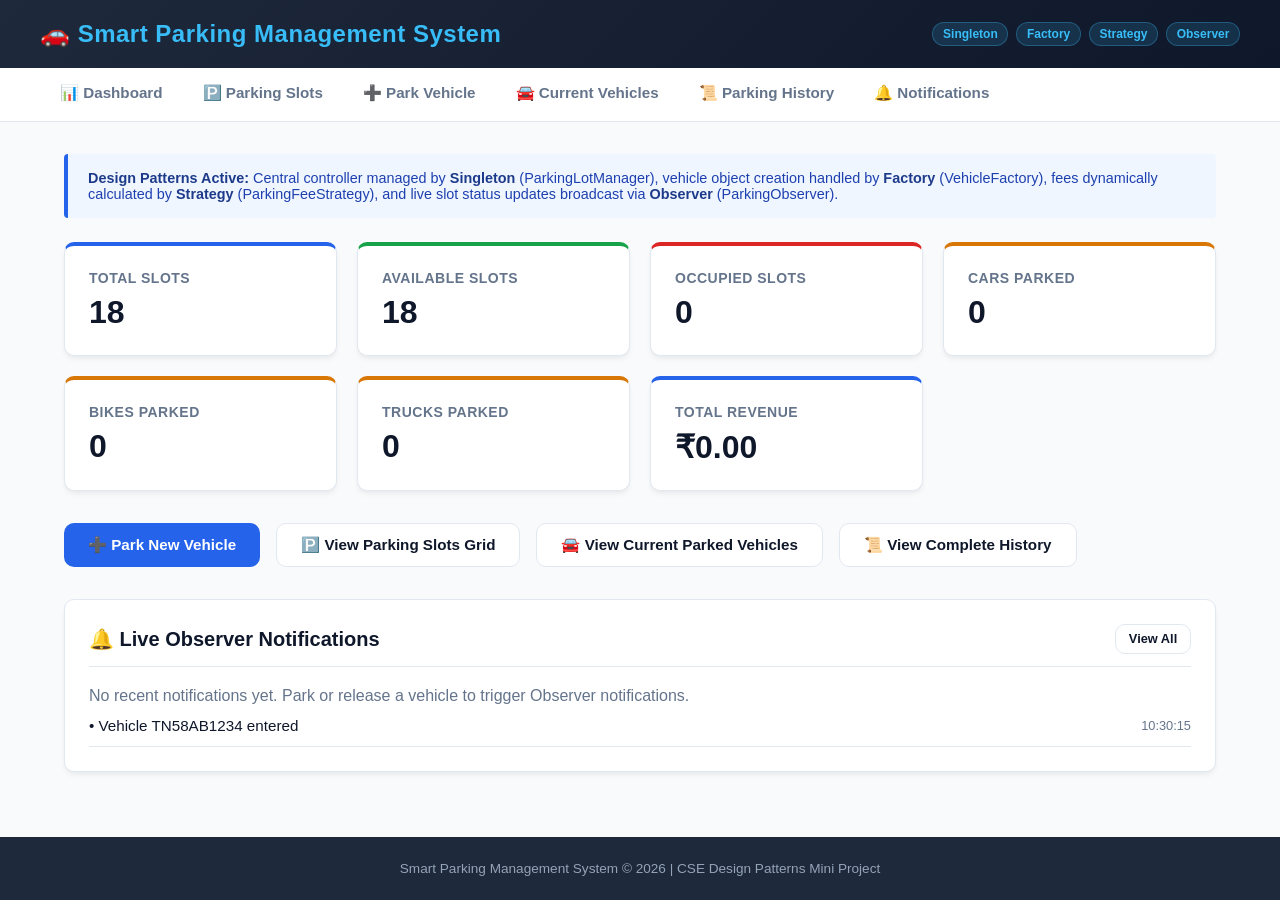
<file: index.html>
<!DOCTYPE html>
<html xmlns:th="http://www.thymeleaf.org">

<head>
    <meta charset="UTF-8">
    <meta name="viewport" content="width=device-width, initial-scale=1.0">
    <title>Dashboard - Smart Parking Management System</title>
    <link rel="stylesheet" href="css/style.css">
</head>

<body>
    <header>
        <div class="header-container">
            <div class="logo-area">
                <h1>🚗 Smart Parking Management System</h1>
          
            </div>
            <div class="pattern-badges">
                <span class="badge-pattern">Singleton</span>
                <span class="badge-pattern">Factory</span>
                <span class="badge-pattern">Strategy</span>
                <span class="badge-pattern">Observer</span>
            </div>
        </div>
    </header>

    <nav>
        <div class="nav-container">
            <a href="index.html" class="nav-link">📊
                Dashboard</a>
            <a href="slots.html" class="nav-link">🅿️
                Parking Slots</a>
            <a href="park.html" class="nav-link">➕ Park
                Vehicle</a>
            <a href="current-vehicles.html" class="nav-link"
>🚘 Current Vehicles</a>
            <a href="history.html" class="nav-link">📜
                Parking History</a>
            <a href="notifications.html" class="nav-link"
>🔔 Notifications</a>
        </div>
    </nav>

    <main>
        <div class="pattern-note">
            <strong>Design Patterns Active:</strong> Central controller managed by <strong>Singleton</strong>
            (<code>ParkingLotManager</code>), vehicle object creation handled by <strong>Factory</strong>
            (<code>VehicleFactory</code>), fees dynamically calculated by <strong>Strategy</strong>
            (<code>ParkingFeeStrategy</code>), and live slot status updates broadcast via <strong>Observer</strong>
            (<code>ParkingObserver</code>).
        </div>

        <div class="stats-grid">
            <div class="stat-card primary">
                <h3>Total Slots</h3>
                <div class="value">18</div>
            </div>
            <div class="stat-card success">
                <h3>Available Slots</h3>
                <div class="value">18</div>
            </div>
            <div class="stat-card danger">
                <h3>Occupied Slots</h3>
                <div class="value">0</div>
            </div>
            <div class="stat-card warning">
                <h3>Cars Parked</h3>
                <div class="value">0</div>
            </div>
            <div class="stat-card warning">
                <h3>Bikes Parked</h3>
                <div class="value">0</div>
            </div>
            <div class="stat-card warning">
                <h3>Trucks Parked</h3>
                <div class="value">0</div>
            </div>
            <div class="stat-card primary">
                <h3>Total Revenue</h3>
                <div class="value">₹<span>0.00</span></div>
            </div>
        </div>

        <div class="action-bar">
            <a href="park.html" class="btn btn-primary">➕ Park New Vehicle</a>
            <a href="slots.html" class="btn btn-secondary">🅿️ View Parking Slots Grid</a>
            <a href="current-vehicles.html" class="btn btn-secondary">🚘 View Current Parked Vehicles</a>
            <a href="history.html" class="btn btn-secondary">📜 View Complete History</a>
        </div>

        <div class="panel">
            <div class="panel-header">
                <h2>🔔 Live Observer Notifications</h2>
                <a href="notifications.html" class="btn btn-secondary"
                    style="font-size:0.8rem; padding: 0.4rem 0.8rem;">View All</a>
            </div>

            <div>
                <p style="color: var(--text-muted);">No recent notifications yet. Park or release a vehicle to trigger
                    Observer notifications.</p>
            </div>

            <ul style="list-style: none; padding: 0;">
                <li
                    style="padding: 0.75rem 0; border-bottom: 1px solid var(--border-color); display: flex; align-items: center; justify-content: space-between;">
                    <span style="font-weight: 500; font-size: 0.95rem;">• <span>Vehicle
                            TN58AB1234 entered</span></span>
                    <span style="font-size: 0.8rem; color: var(--text-muted);"
>10:30:15</span>
                </li>
            </ul>
        </div>
    </main>

    <footer>
        <p>Smart Parking Management System &copy; 2026 | CSE Design Patterns Mini Project</p>
    </footer>

    <script src="js/script.js"></script>
</body>

</html>
</file>
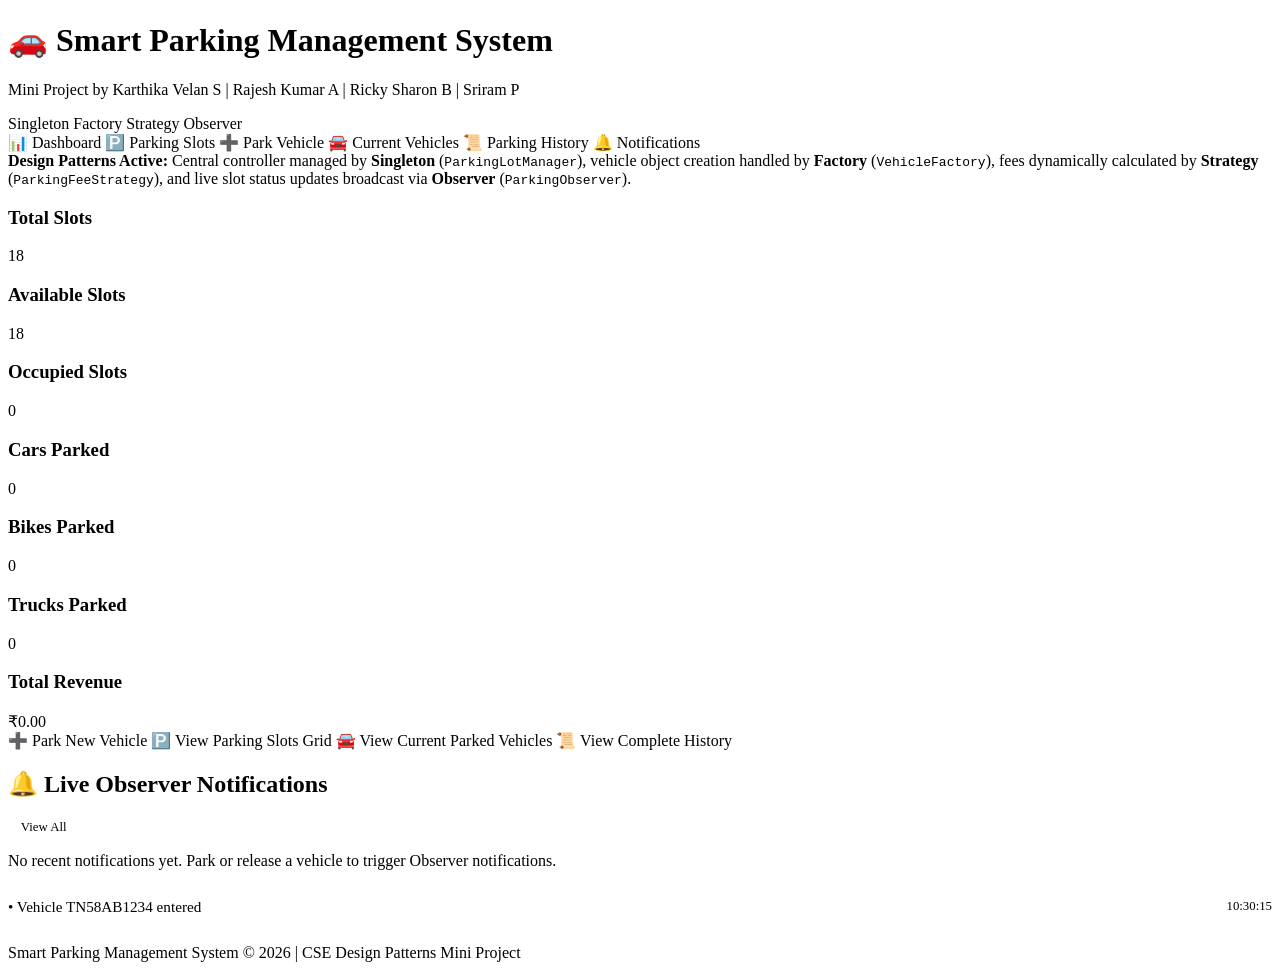
<file: netlify/index.html>
<!DOCTYPE html>
<html xmlns:th="http://www.thymeleaf.org">

<head>
    <meta charset="UTF-8">
    <meta name="viewport" content="width=device-width, initial-scale=1.0">
    <title>Dashboard - Smart Parking Management System</title>
    <link rel="stylesheet" th:href="@{/css/style.css}">
</head>

<body>
    <header>
        <div class="header-container">
            <div class="logo-area">
                <h1>🚗 Smart Parking Management System</h1>
                <p>Mini Project by Karthika Velan S | Rajesh Kumar A | Ricky Sharon B | Sriram P</p>
            </div>
            <div class="pattern-badges">
                <span class="badge-pattern">Singleton</span>
                <span class="badge-pattern">Factory</span>
                <span class="badge-pattern">Strategy</span>
                <span class="badge-pattern">Observer</span>
            </div>
        </div>
    </header>

    <nav>
        <div class="nav-container">
            <a th:href="@{/dashboard}" class="nav-link" th:classappend="${activePage == 'dashboard'} ? 'active' : ''">📊
                Dashboard</a>
            <a th:href="@{/slots}" class="nav-link" th:classappend="${activePage == 'slots'} ? 'active' : ''">🅿️
                Parking Slots</a>
            <a th:href="@{/park}" class="nav-link" th:classappend="${activePage == 'park'} ? 'active' : ''">➕ Park
                Vehicle</a>
            <a th:href="@{/current-vehicles}" class="nav-link"
                th:classappend="${activePage == 'current'} ? 'active' : ''">🚘 Current Vehicles</a>
            <a th:href="@{/history}" class="nav-link" th:classappend="${activePage == 'history'} ? 'active' : ''">📜
                Parking History</a>
            <a th:href="@{/notifications}" class="nav-link"
                th:classappend="${activePage == 'notifications'} ? 'active' : ''">🔔 Notifications</a>
        </div>
    </nav>

    <main>
        <div class="pattern-note">
            <strong>Design Patterns Active:</strong> Central controller managed by <strong>Singleton</strong>
            (<code>ParkingLotManager</code>), vehicle object creation handled by <strong>Factory</strong>
            (<code>VehicleFactory</code>), fees dynamically calculated by <strong>Strategy</strong>
            (<code>ParkingFeeStrategy</code>), and live slot status updates broadcast via <strong>Observer</strong>
            (<code>ParkingObserver</code>).
        </div>

        <div class="stats-grid">
            <div class="stat-card primary">
                <h3>Total Slots</h3>
                <div class="value" th:text="${totalSlots}">18</div>
            </div>
            <div class="stat-card success">
                <h3>Available Slots</h3>
                <div class="value" th:text="${availableSlots}">18</div>
            </div>
            <div class="stat-card danger">
                <h3>Occupied Slots</h3>
                <div class="value" th:text="${occupiedSlots}">0</div>
            </div>
            <div class="stat-card warning">
                <h3>Cars Parked</h3>
                <div class="value" th:text="${carsParked}">0</div>
            </div>
            <div class="stat-card warning">
                <h3>Bikes Parked</h3>
                <div class="value" th:text="${bikesParked}">0</div>
            </div>
            <div class="stat-card warning">
                <h3>Trucks Parked</h3>
                <div class="value" th:text="${trucksParked}">0</div>
            </div>
            <div class="stat-card primary">
                <h3>Total Revenue</h3>
                <div class="value">₹<span th:text="${totalRevenue}">0.00</span></div>
            </div>
        </div>

        <div class="action-bar">
            <a th:href="@{/park}" class="btn btn-primary">➕ Park New Vehicle</a>
            <a th:href="@{/slots}" class="btn btn-secondary">🅿️ View Parking Slots Grid</a>
            <a th:href="@{/current-vehicles}" class="btn btn-secondary">🚘 View Current Parked Vehicles</a>
            <a th:href="@{/history}" class="btn btn-secondary">📜 View Complete History</a>
        </div>

        <div class="panel">
            <div class="panel-header">
                <h2>🔔 Live Observer Notifications</h2>
                <a th:href="@{/notifications}" class="btn btn-secondary"
                    style="font-size:0.8rem; padding: 0.4rem 0.8rem;">View All</a>
            </div>

            <div th:if="${#lists.isEmpty(recentNotifications)}">
                <p style="color: var(--text-muted);">No recent notifications yet. Park or release a vehicle to trigger
                    Observer notifications.</p>
            </div>

            <ul style="list-style: none; padding: 0;" th:if="${!#lists.isEmpty(recentNotifications)}">
                <li th:each="notif : ${recentNotifications}"
                    style="padding: 0.75rem 0; border-bottom: 1px solid var(--border-color); display: flex; align-items: center; justify-content: space-between;">
                    <span style="font-weight: 500; font-size: 0.95rem;">• <span th:text="${notif.message}">Vehicle
                            TN58AB1234 entered</span></span>
                    <span style="font-size: 0.8rem; color: var(--text-muted);"
                        th:text="${#temporals.format(notif.timestamp, 'HH:mm:ss')}">10:30:15</span>
                </li>
            </ul>
        </div>
    </main>

    <footer>
        <p>Smart Parking Management System &copy; 2026 | CSE Design Patterns Mini Project</p>
    </footer>

    <script th:src="@{/js/script.js}"></script>
</body>

</html>
</file>
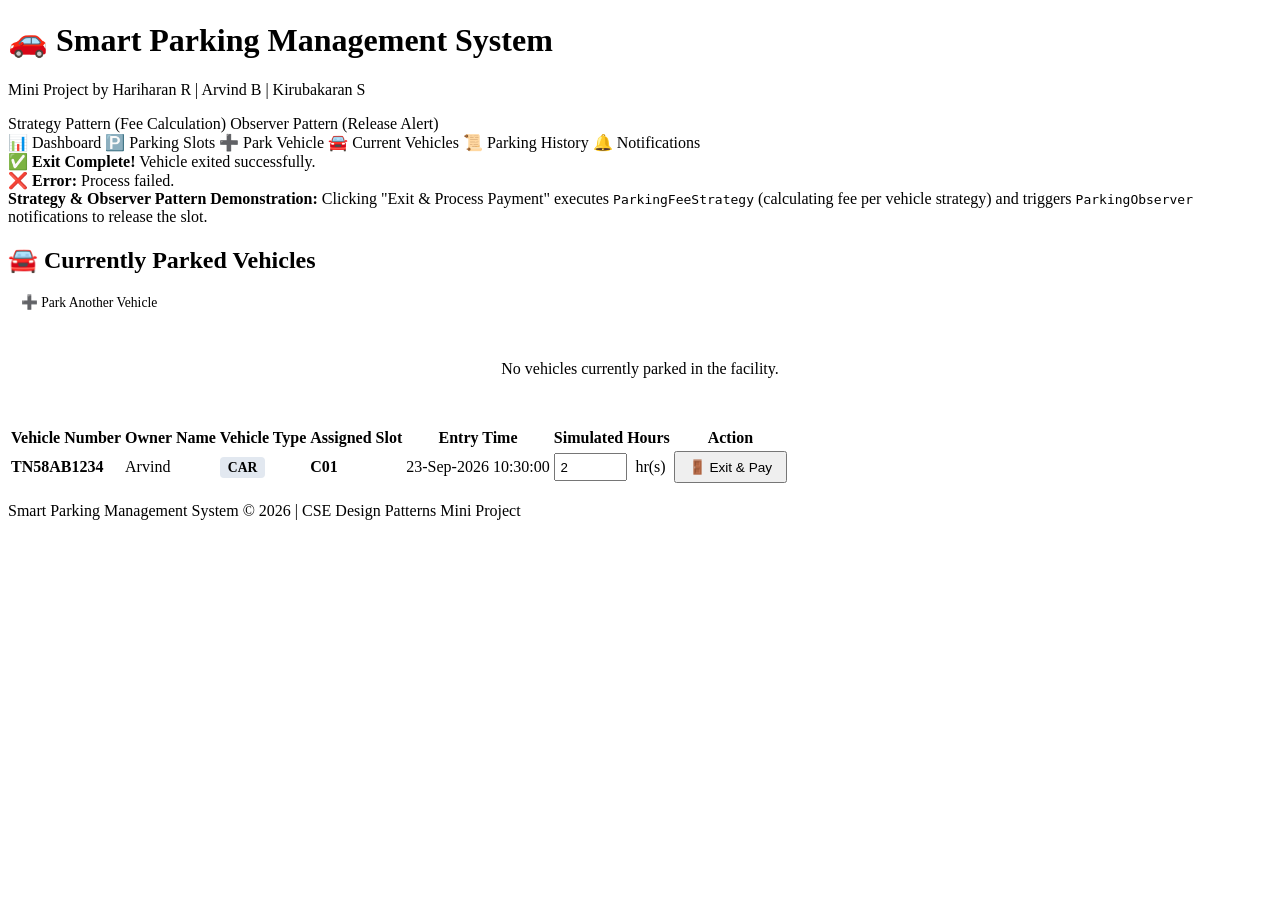
<file: src/main/resources/templates/current-vehicles.html>
<!DOCTYPE html>
<html xmlns:th="http://www.thymeleaf.org">
<head>
    <meta charset="UTF-8">
    <meta name="viewport" content="width=device-width, initial-scale=1.0">
    <title>Current Vehicles - Smart Parking System</title>
    <link rel="stylesheet" th:href="@{/css/style.css}">
</head>
<body>
    <header>
        <div class="header-container">
            <div class="logo-area">
                <h1>🚗 Smart Parking Management System</h1>
                <p>Mini Project by Hariharan R | Arvind B | Kirubakaran S</p>
            </div>
            <div class="pattern-badges">
                <span class="badge-pattern">Strategy Pattern (Fee Calculation)</span>
                <span class="badge-pattern">Observer Pattern (Release Alert)</span>
            </div>
        </div>
    </header>

    <nav>
        <div class="nav-container">
            <a th:href="@{/dashboard}" class="nav-link" th:classappend="${activePage == 'dashboard'} ? 'active' : ''">📊 Dashboard</a>
            <a th:href="@{/slots}" class="nav-link" th:classappend="${activePage == 'slots'} ? 'active' : ''">🅿️ Parking Slots</a>
            <a th:href="@{/park}" class="nav-link" th:classappend="${activePage == 'park'} ? 'active' : ''">➕ Park Vehicle</a>
            <a th:href="@{/current-vehicles}" class="nav-link" th:classappend="${activePage == 'current'} ? 'active' : ''">🚘 Current Vehicles</a>
            <a th:href="@{/history}" class="nav-link" th:classappend="${activePage == 'history'} ? 'active' : ''">📜 Parking History</a>
            <a th:href="@{/notifications}" class="nav-link" th:classappend="${activePage == 'notifications'} ? 'active' : ''">🔔 Notifications</a>
        </div>
    </nav>

    <main>
        <div th:if="${exitSuccessMessage}" class="alert alert-success">
            <div>
                <strong>✅ Exit Complete!</strong> <span th:text="${exitSuccessMessage}">Vehicle exited successfully.</span>
            </div>
        </div>

        <div th:if="${errorMessage}" class="alert alert-error">
            <div>
                <strong>❌ Error:</strong> <span th:text="${errorMessage}">Process failed.</span>
            </div>
        </div>

        <div class="pattern-note">
            <strong>Strategy & Observer Pattern Demonstration:</strong> Clicking "Exit & Process Payment" executes <code>ParkingFeeStrategy</code> (calculating fee per vehicle strategy) and triggers <code>ParkingObserver</code> notifications to release the slot.
        </div>

        <div class="panel">
            <div class="panel-header">
                <h2>🚘 Currently Parked Vehicles</h2>
                <a th:href="@{/park}" class="btn btn-primary" style="font-size: 0.85rem; padding: 0.4rem 0.8rem;">➕ Park Another Vehicle</a>
            </div>

            <div th:if="${#lists.isEmpty(currentVehicles)}">
                <p style="color: var(--text-muted); text-align: center; padding: 2rem;">No vehicles currently parked in the facility.</p>
            </div>

            <div class="table-responsive" th:if="${!#lists.isEmpty(currentVehicles)}">
                <table class="data-table">
                    <thead>
                        <tr>
                            <th>Vehicle Number</th>
                            <th>Owner Name</th>
                            <th>Vehicle Type</th>
                            <th>Assigned Slot</th>
                            <th>Entry Time</th>
                            <th>Simulated Hours</th>
                            <th>Action</th>
                        </tr>
                    </thead>
                    <tbody>
                        <tr th:each="vehicle : ${currentVehicles}">
                            <td><strong th:text="${vehicle.vehicleNumber}">TN58AB1234</strong></td>
                            <td th:text="${vehicle.ownerName}">Arvind</td>
                            <td>
                                <span th:text="${vehicle.vehicleType}" style="font-weight: 700; font-size: 0.85rem; padding: 0.2rem 0.5rem; border-radius: 4px; background: #e2e8f0;">CAR</span>
                            </td>
                            <td><strong style="color: var(--primary-color);" th:text="${vehicle.assignedSlot}">C01</strong></td>
                            <td th:text="${#temporals.format(vehicle.entryTime, 'dd-MMM-yyyy HH:mm:ss')}">23-Sep-2026 10:30:00</td>
                            <td>
                                <form th:action="@{/exit}" method="post" th:id="${'exitForm-' + vehicle.id}" style="display: flex; gap: 0.5rem; align-items: center;">
                                    <input type="hidden" name="vehicleNumber" th:value="${vehicle.vehicleNumber}">
                                    <input type="number" name="simulatedHours" value="2" min="1" max="24" style="width: 60px; padding: 0.3rem;" title="Simulated parking duration in hours for demo"> hr(s)
                                </form>
                            </td>
                            <td>
                                <button type="submit" th:form="${'exitForm-' + vehicle.id}" class="btn btn-danger" style="padding: 0.4rem 0.8rem; font-size: 0.85rem;">
                                    🚪 Exit & Pay
                                </button>
                            </td>
                        </tr>
                    </tbody>
                </table>
            </div>
        </div>
    </main>

    <footer>
        <p>Smart Parking Management System &copy; 2026 | CSE Design Patterns Mini Project</p>
    </footer>

    <script th:src="@{/js/script.js}"></script>
</body>
</html>
</file>
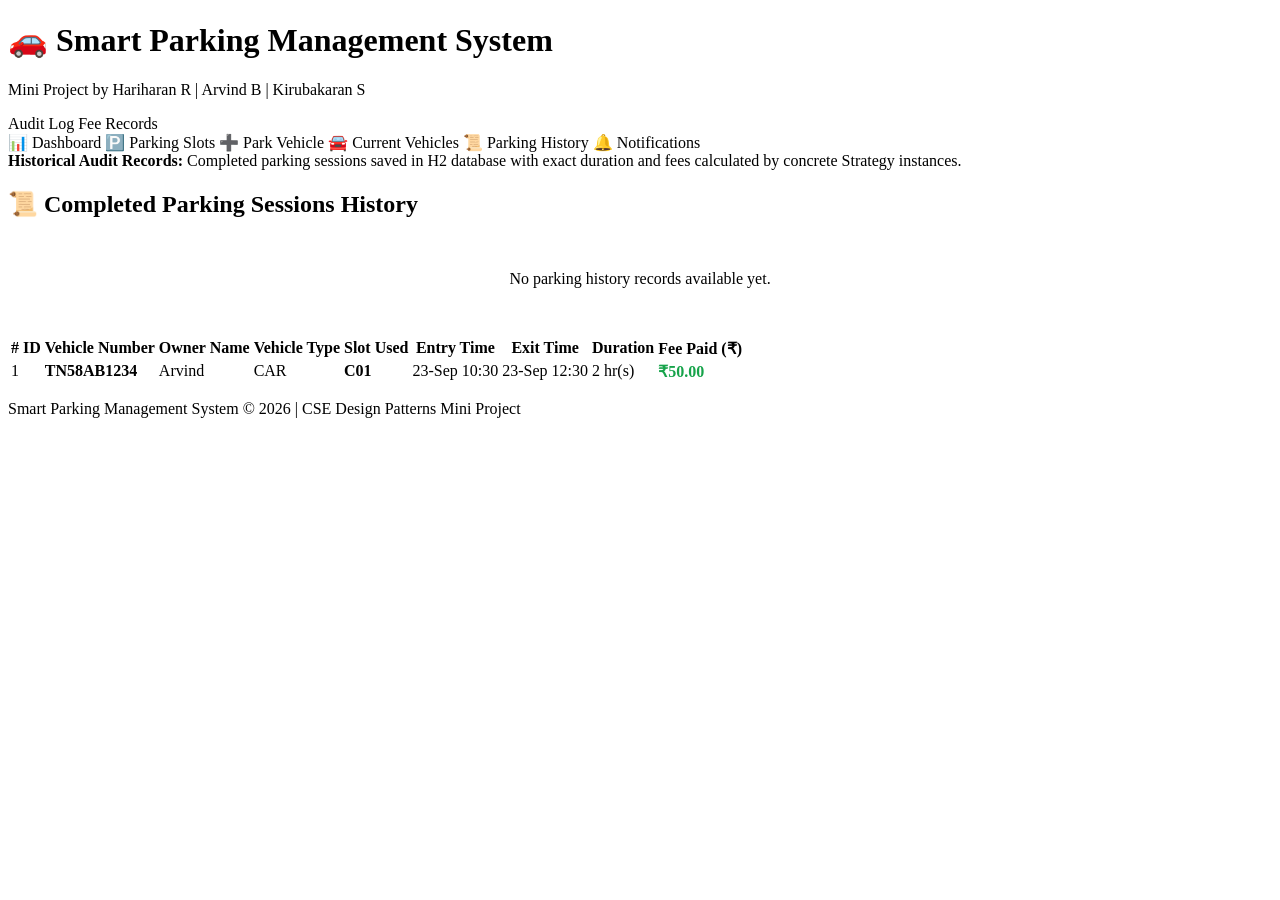
<file: src/main/resources/templates/history.html>
<!DOCTYPE html>
<html xmlns:th="http://www.thymeleaf.org">
<head>
    <meta charset="UTF-8">
    <meta name="viewport" content="width=device-width, initial-scale=1.0">
    <title>Parking History - Smart Parking System</title>
    <link rel="stylesheet" th:href="@{/css/style.css}">
</head>
<body>
    <header>
        <div class="header-container">
            <div class="logo-area">
                <h1>🚗 Smart Parking Management System</h1>
                <p>Mini Project by Hariharan R | Arvind B | Kirubakaran S</p>
            </div>
            <div class="pattern-badges">
                <span class="badge-pattern">Audit Log</span>
                <span class="badge-pattern">Fee Records</span>
            </div>
        </div>
    </header>

    <nav>
        <div class="nav-container">
            <a th:href="@{/dashboard}" class="nav-link" th:classappend="${activePage == 'dashboard'} ? 'active' : ''">📊 Dashboard</a>
            <a th:href="@{/slots}" class="nav-link" th:classappend="${activePage == 'slots'} ? 'active' : ''">🅿️ Parking Slots</a>
            <a th:href="@{/park}" class="nav-link" th:classappend="${activePage == 'park'} ? 'active' : ''">➕ Park Vehicle</a>
            <a th:href="@{/current-vehicles}" class="nav-link" th:classappend="${activePage == 'current'} ? 'active' : ''">🚘 Current Vehicles</a>
            <a th:href="@{/history}" class="nav-link" th:classappend="${activePage == 'history'} ? 'active' : ''">📜 Parking History</a>
            <a th:href="@{/notifications}" class="nav-link" th:classappend="${activePage == 'notifications'} ? 'active' : ''">🔔 Notifications</a>
        </div>
    </nav>

    <main>
        <div class="pattern-note">
            <strong>Historical Audit Records:</strong> Completed parking sessions saved in H2 database with exact duration and fees calculated by concrete Strategy instances.
        </div>

        <div class="panel">
            <div class="panel-header">
                <h2>📜 Completed Parking Sessions History</h2>
            </div>

            <div th:if="${#lists.isEmpty(history)}">
                <p style="color: var(--text-muted); text-align: center; padding: 2rem;">No parking history records available yet.</p>
            </div>

            <div class="table-responsive" th:if="${!#lists.isEmpty(history)}">
                <table class="data-table">
                    <thead>
                        <tr>
                            <th># ID</th>
                            <th>Vehicle Number</th>
                            <th>Owner Name</th>
                            <th>Vehicle Type</th>
                            <th>Slot Used</th>
                            <th>Entry Time</th>
                            <th>Exit Time</th>
                            <th>Duration</th>
                            <th>Fee Paid (₹)</th>
                        </tr>
                    </thead>
                    <tbody>
                        <tr th:each="record : ${history}">
                            <td th:text="${record.id}">1</td>
                            <td><strong th:text="${record.vehicleNumber}">TN58AB1234</strong></td>
                            <td th:text="${record.ownerName}">Arvind</td>
                            <td th:text="${record.vehicleType}">CAR</td>
                            <td><strong style="color: var(--primary-color);" th:text="${record.slotId}">C01</strong></td>
                            <td th:text="${#temporals.format(record.entryTime, 'dd-MMM HH:mm')}">23-Sep 10:30</td>
                            <td th:text="${#temporals.format(record.exitTime, 'dd-MMM HH:mm')}">23-Sep 12:30</td>
                            <td><span th:text="${record.durationHours}">2</span> hr(s)</td>
                            <td><strong style="color: #16a34a;">₹<span th:text="${#numbers.formatDecimal(record.parkingFee, 1, 2)}">50.00</span></strong></td>
                        </tr>
                    </tbody>
                </table>
            </div>
        </div>
    </main>

    <footer>
        <p>Smart Parking Management System &copy; 2026 | CSE Design Patterns Mini Project</p>
    </footer>

    <script th:src="@{/js/script.js}"></script>
</body>
</html>
</file>
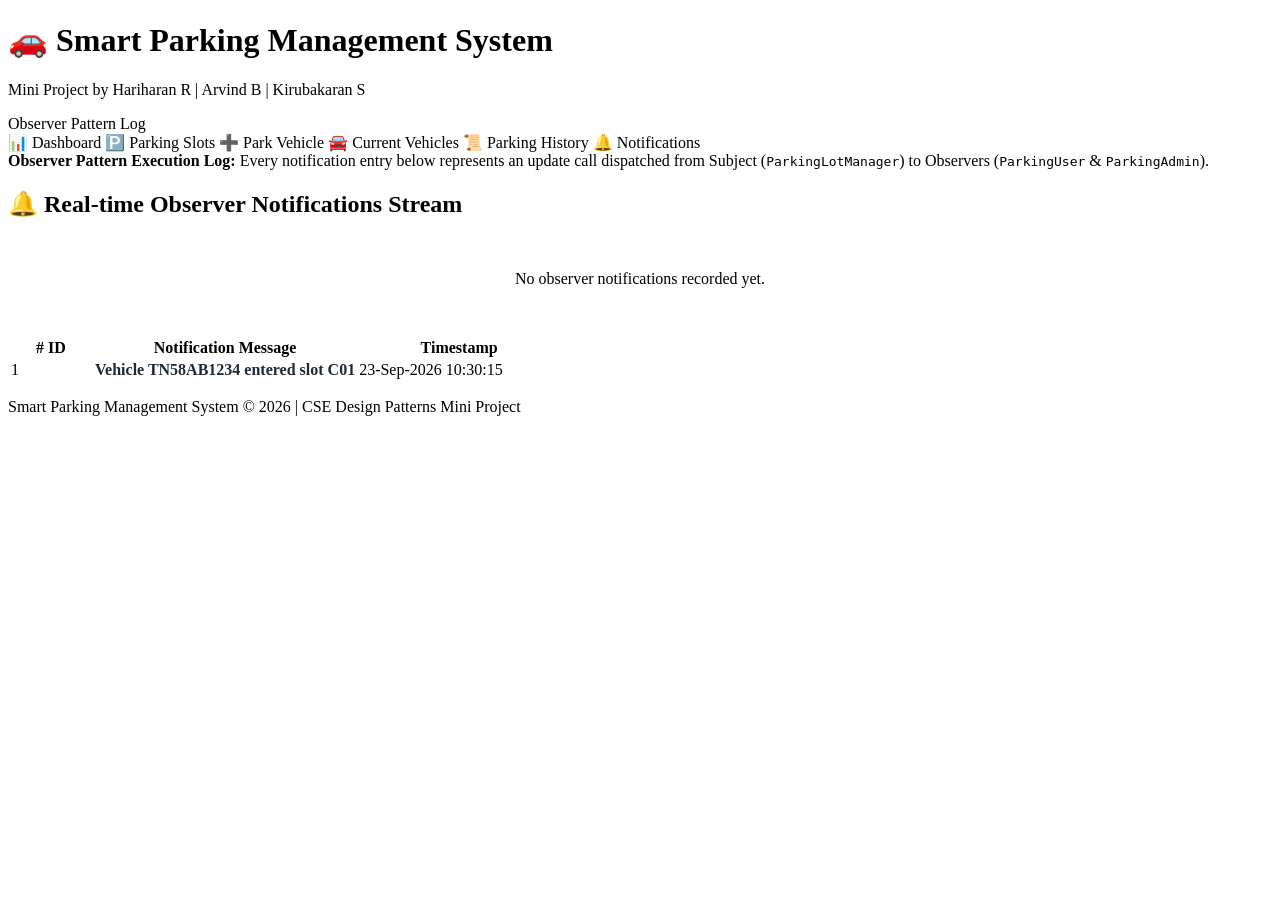
<file: src/main/resources/templates/notifications.html>
<!DOCTYPE html>
<html xmlns:th="http://www.thymeleaf.org">
<head>
    <meta charset="UTF-8">
    <meta name="viewport" content="width=device-width, initial-scale=1.0">
    <title>Notifications Log - Smart Parking System</title>
    <link rel="stylesheet" th:href="@{/css/style.css}">
</head>
<body>
    <header>
        <div class="header-container">
            <div class="logo-area">
                <h1>🚗 Smart Parking Management System</h1>
                <p>Mini Project by Hariharan R | Arvind B | Kirubakaran S</p>
            </div>
            <div class="pattern-badges">
                <span class="badge-pattern">Observer Pattern Log</span>
            </div>
        </div>
    </header>

    <nav>
        <div class="nav-container">
            <a th:href="@{/dashboard}" class="nav-link" th:classappend="${activePage == 'dashboard'} ? 'active' : ''">📊 Dashboard</a>
            <a th:href="@{/slots}" class="nav-link" th:classappend="${activePage == 'slots'} ? 'active' : ''">🅿️ Parking Slots</a>
            <a th:href="@{/park}" class="nav-link" th:classappend="${activePage == 'park'} ? 'active' : ''">➕ Park Vehicle</a>
            <a th:href="@{/current-vehicles}" class="nav-link" th:classappend="${activePage == 'current'} ? 'active' : ''">🚘 Current Vehicles</a>
            <a th:href="@{/history}" class="nav-link" th:classappend="${activePage == 'history'} ? 'active' : ''">📜 Parking History</a>
            <a th:href="@{/notifications}" class="nav-link" th:classappend="${activePage == 'notifications'} ? 'active' : ''">🔔 Notifications</a>
        </div>
    </nav>

    <main>
        <div class="pattern-note">
            <strong>Observer Pattern Execution Log:</strong> Every notification entry below represents an update call dispatched from Subject (<code>ParkingLotManager</code>) to Observers (<code>ParkingUser</code> & <code>ParkingAdmin</code>).
        </div>

        <div class="panel">
            <div class="panel-header">
                <h2>🔔 Real-time Observer Notifications Stream</h2>
            </div>

            <div th:if="${#lists.isEmpty(notifications)}">
                <p style="color: var(--text-muted); text-align: center; padding: 2rem;">No observer notifications recorded yet.</p>
            </div>

            <div class="table-responsive" th:if="${!#lists.isEmpty(notifications)}">
                <table class="data-table">
                    <thead>
                        <tr>
                            <th style="width: 80px;"># ID</th>
                            <th>Notification Message</th>
                            <th style="width: 200px;">Timestamp</th>
                        </tr>
                    </thead>
                    <tbody>
                        <tr th:each="notif : ${notifications}">
                            <td th:text="${notif.id}">1</td>
                            <td><strong style="color: #1e293b;" th:text="${notif.message}">Vehicle TN58AB1234 entered slot C01</strong></td>
                            <td th:text="${#temporals.format(notif.timestamp, 'dd-MMM-yyyy HH:mm:ss')}">23-Sep-2026 10:30:15</td>
                        </tr>
                    </tbody>
                </table>
            </div>
        </div>
    </main>

    <footer>
        <p>Smart Parking Management System &copy; 2026 | CSE Design Patterns Mini Project</p>
    </footer>

    <script th:src="@{/js/script.js}"></script>
</body>
</html>
</file>
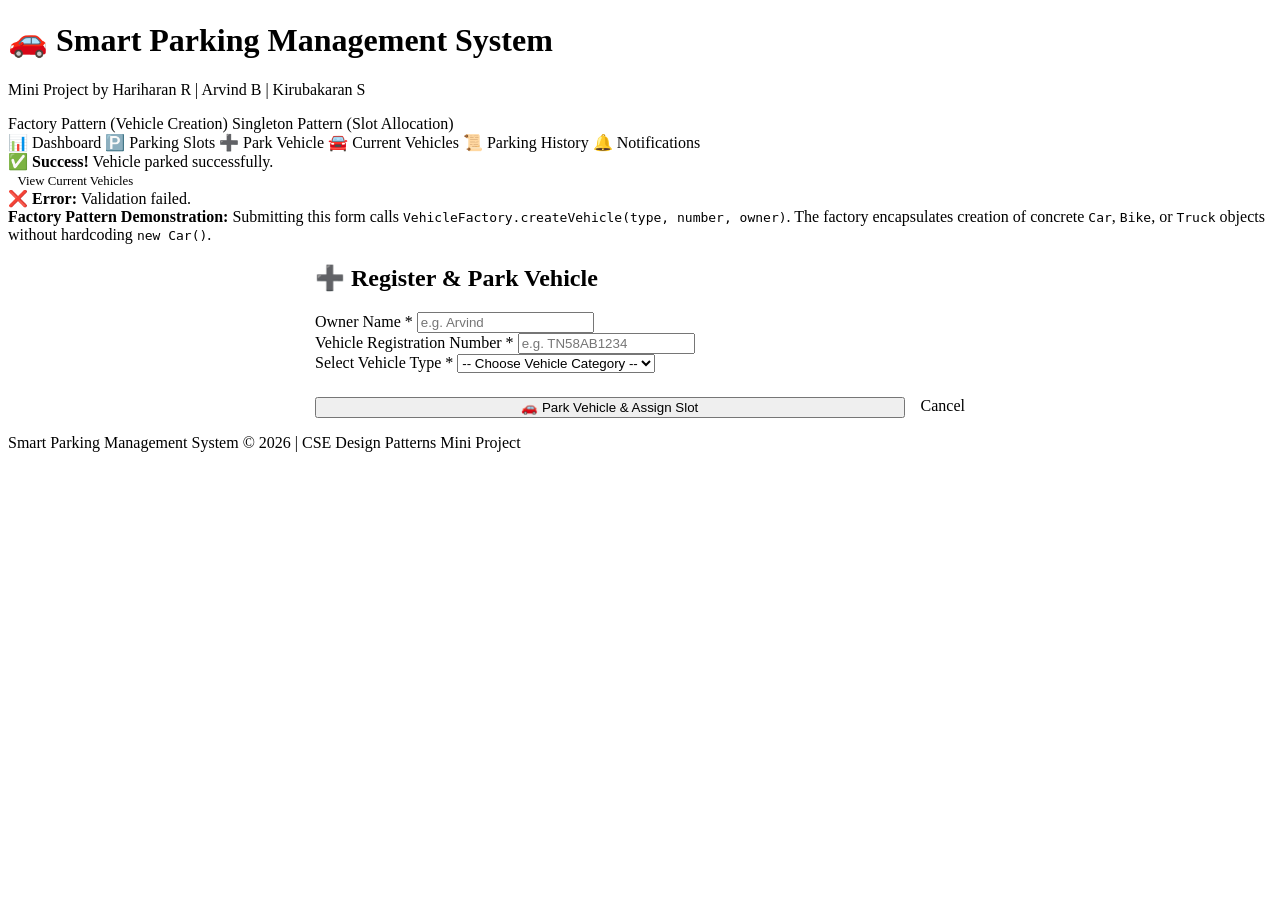
<file: src/main/resources/templates/park-vehicle.html>
<!DOCTYPE html>
<html xmlns:th="http://www.thymeleaf.org">
<head>
    <meta charset="UTF-8">
    <meta name="viewport" content="width=device-width, initial-scale=1.0">
    <title>Park Vehicle - Smart Parking System</title>
    <link rel="stylesheet" th:href="@{/css/style.css}">
</head>
<body>
    <header>
        <div class="header-container">
            <div class="logo-area">
                <h1>🚗 Smart Parking Management System</h1>
                <p>Mini Project by Hariharan R | Arvind B | Kirubakaran S</p>
            </div>
            <div class="pattern-badges">
                <span class="badge-pattern">Factory Pattern (Vehicle Creation)</span>
                <span class="badge-pattern">Singleton Pattern (Slot Allocation)</span>
            </div>
        </div>
    </header>

    <nav>
        <div class="nav-container">
            <a th:href="@{/dashboard}" class="nav-link" th:classappend="${activePage == 'dashboard'} ? 'active' : ''">📊 Dashboard</a>
            <a th:href="@{/slots}" class="nav-link" th:classappend="${activePage == 'slots'} ? 'active' : ''">🅿️ Parking Slots</a>
            <a th:href="@{/park}" class="nav-link" th:classappend="${activePage == 'park'} ? 'active' : ''">➕ Park Vehicle</a>
            <a th:href="@{/current-vehicles}" class="nav-link" th:classappend="${activePage == 'current'} ? 'active' : ''">🚘 Current Vehicles</a>
            <a th:href="@{/history}" class="nav-link" th:classappend="${activePage == 'history'} ? 'active' : ''">📜 Parking History</a>
            <a th:href="@{/notifications}" class="nav-link" th:classappend="${activePage == 'notifications'} ? 'active' : ''">🔔 Notifications</a>
        </div>
    </nav>

    <main>
        <!-- Success Alert -->
        <div th:if="${successMessage}" class="alert alert-success">
            <div>
                <strong>✅ Success!</strong> <span th:text="${successMessage}">Vehicle parked successfully.</span>
            </div>
            <a th:href="@{/current-vehicles}" class="btn btn-secondary" style="padding:0.3rem 0.6rem; font-size:0.8rem;">View Current Vehicles</a>
        </div>

        <!-- Error Alert -->
        <div th:if="${errorMessage}" class="alert alert-error">
            <div>
                <strong>❌ Error:</strong> <span th:text="${errorMessage}">Validation failed.</span>
            </div>
        </div>

        <div class="pattern-note">
            <strong>Factory Pattern Demonstration:</strong> Submitting this form calls <code>VehicleFactory.createVehicle(type, number, owner)</code>. The factory encapsulates creation of concrete <code>Car</code>, <code>Bike</code>, or <code>Truck</code> objects without hardcoding <code>new Car()</code>.
        </div>

        <div class="panel" style="max-width: 650px; margin: 0 auto;">
            <div class="panel-header">
                <h2>➕ Register & Park Vehicle</h2>
            </div>

            <form th:action="@{/park}" method="post">
                <div class="form-group">
                    <label for="ownerName">Owner Name *</label>
                    <input type="text" id="ownerName" name="ownerName" class="form-control" placeholder="e.g. Arvind" th:value="${ownerName}" required>
                </div>

                <div class="form-group">
                    <label for="vehicleNumber">Vehicle Registration Number *</label>
                    <input type="text" id="vehicleNumber" name="vehicleNumber" class="form-control" placeholder="e.g. TN58AB1234" th:value="${vehicleNumber}" required>
                </div>

                <div class="form-group">
                    <label for="vehicleType">Select Vehicle Type *</label>
                    <select id="vehicleType" name="vehicleType" class="form-control" required>
                        <option value="">-- Choose Vehicle Category --</option>
                        <option value="CAR" th:selected="${selectedType == 'CAR'}">🚘 CAR (Four Wheeler)</option>
                        <option value="BIKE" th:selected="${selectedType == 'BIKE'}">🏍️ BIKE (Two Wheeler)</option>
                        <option value="TRUCK" th:selected="${selectedType == 'TRUCK'}">🚚 TRUCK (Heavy Vehicle)</option>
                    </select>
                </div>

                <div style="margin-top: 1.5rem; display: flex; gap: 1rem;">
                    <button type="submit" class="btn btn-primary" style="flex:1;">🚗 Park Vehicle & Assign Slot</button>
                    <a th:href="@{/dashboard}" class="btn btn-secondary">Cancel</a>
                </div>
            </form>
        </div>
    </main>

    <footer>
        <p>Smart Parking Management System &copy; 2026 | CSE Design Patterns Mini Project</p>
    </footer>

    <script th:src="@{/js/script.js}"></script>
</body>
</html>
</file>
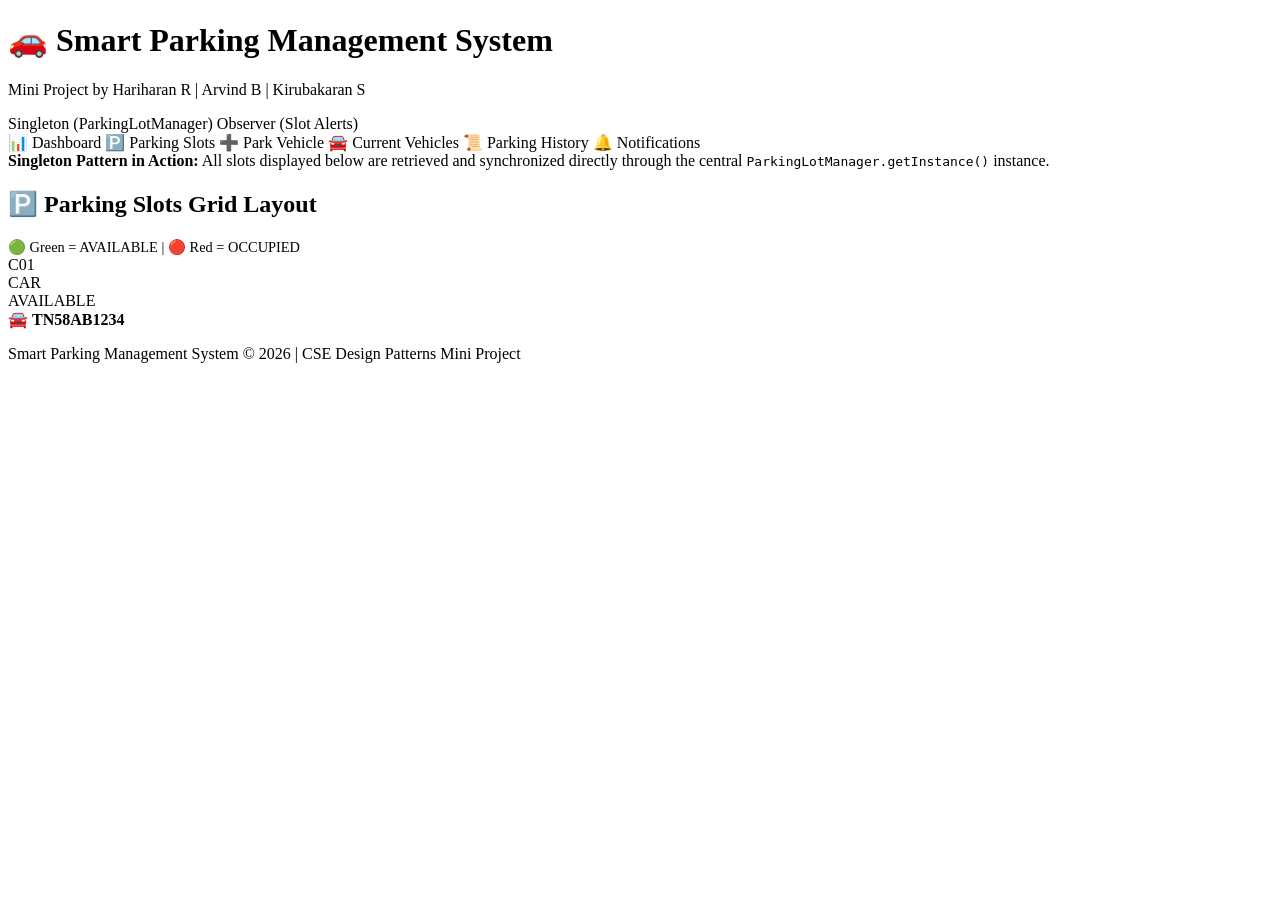
<file: src/main/resources/templates/slots.html>
<!DOCTYPE html>
<html xmlns:th="http://www.thymeleaf.org">
<head>
    <meta charset="UTF-8">
    <meta name="viewport" content="width=device-width, initial-scale=1.0">
    <title>Parking Slots - Smart Parking System</title>
    <link rel="stylesheet" th:href="@{/css/style.css}">
</head>
<body>
    <header>
        <div class="header-container">
            <div class="logo-area">
                <h1>🚗 Smart Parking Management System</h1>
                <p>Mini Project by Hariharan R | Arvind B | Kirubakaran S</p>
            </div>
            <div class="pattern-badges">
                <span class="badge-pattern">Singleton (ParkingLotManager)</span>
                <span class="badge-pattern">Observer (Slot Alerts)</span>
            </div>
        </div>
    </header>

    <nav>
        <div class="nav-container">
            <a th:href="@{/dashboard}" class="nav-link" th:classappend="${activePage == 'dashboard'} ? 'active' : ''">📊 Dashboard</a>
            <a th:href="@{/slots}" class="nav-link" th:classappend="${activePage == 'slots'} ? 'active' : ''">🅿️ Parking Slots</a>
            <a th:href="@{/park}" class="nav-link" th:classappend="${activePage == 'park'} ? 'active' : ''">➕ Park Vehicle</a>
            <a th:href="@{/current-vehicles}" class="nav-link" th:classappend="${activePage == 'current'} ? 'active' : ''">🚘 Current Vehicles</a>
            <a th:href="@{/history}" class="nav-link" th:classappend="${activePage == 'history'} ? 'active' : ''">📜 Parking History</a>
            <a th:href="@{/notifications}" class="nav-link" th:classappend="${activePage == 'notifications'} ? 'active' : ''">🔔 Notifications</a>
        </div>
    </nav>

    <main>
        <div class="pattern-note">
            <strong>Singleton Pattern in Action:</strong> All slots displayed below are retrieved and synchronized directly through the central <code>ParkingLotManager.getInstance()</code> instance.
        </div>

        <div class="panel">
            <div class="panel-header">
                <h2>🅿️ Parking Slots Grid Layout</h2>
                <span style="font-size: 0.9rem; color: var(--text-muted);">🟢 Green = AVAILABLE | 🔴 Red = OCCUPIED</span>
            </div>

            <div class="slots-grid">
                <div th:each="slot : ${slots}" class="slot-card" th:classappend="${slot.status.name() == 'AVAILABLE'} ? 'available' : 'occupied'">
                    <div class="slot-id" th:text="${slot.slotId}">C01</div>
                    <div class="slot-type" th:text="${slot.vehicleTypeAllowed}">CAR</div>
                    <div>
                        <span class="slot-status-pill" th:text="${slot.status}">AVAILABLE</span>
                    </div>
                    <div class="slot-vehicle-info" th:if="${slot.status.name() == 'OCCUPIED'}">
                        <span>🚘 <strong th:text="${slot.currentVehicleNumber}">TN58AB1234</strong></span>
                    </div>
                </div>
            </div>
        </div>
    </main>

    <footer>
        <p>Smart Parking Management System &copy; 2026 | CSE Design Patterns Mini Project</p>
    </footer>

    <script th:src="@{/js/script.js}"></script>
</body>
</html>
</file>
<file: css/style.css>
:root {
    --primary-color: #2563eb;
    --primary-hover: #1d4ed8;
    --bg-color: #f8fafc;
    --card-bg: #ffffff;
    --text-color: #0f172a;
    --text-muted: #64748b;
    --border-color: #e2e8f0;
    --success-bg: #dcfce7;
    --success-text: #15803d;
    --danger-bg: #fee2e2;
    --danger-text: #b91c1c;
    --warning-bg: #fef3c7;
    --warning-text: #b45309;
    --radius: 10px;
    --shadow: 0 4px 6px -1px rgba(0, 0, 0, 0.05), 0 2px 4px -1px rgba(0, 0, 0, 0.03);
}

* {
    margin: 0;
    padding: 0;
    box-sizing: border-box;
    font-family: 'Segoe UI', Tahoma, Geneva, Verdana, sans-serif;
}

body {
    background-color: var(--bg-color);
    color: var(--text-color);
    min-height: 100vh;
    display: flex;
    flex-direction: column;
}

/* Header & Navbar */
header {
    background: linear-gradient(135deg, #1e293b 0%, #0f172a 100%);
    color: #ffffff;
    padding: 1.25rem 2rem;
    box-shadow: 0 2px 10px rgba(0,0,0,0.15);
}

.header-container {
    max-width: 1200px;
    margin: 0 auto;
    display: flex;
    justify-content: space-between;
    align-items: center;
    flex-wrap: wrap;
    gap: 1rem;
}

.logo-area h1 {
    font-size: 1.5rem;
    font-weight: 700;
    letter-spacing: 0.5px;
    color: #38bdf8;
    display: flex;
    align-items: center;
    gap: 0.5rem;
}

.logo-area p {
    font-size: 0.85rem;
    color: #94a3b8;
    margin-top: 0.2rem;
}

.pattern-badges {
    display: flex;
    gap: 0.5rem;
    flex-wrap: wrap;
}

.badge-pattern {
    font-size: 0.75rem;
    padding: 0.25rem 0.6rem;
    border-radius: 20px;
    font-weight: 600;
    background-color: rgba(56, 189, 248, 0.15);
    color: #38bdf8;
    border: 1px solid rgba(56, 189, 248, 0.3);
}

/* Navigation Bar */
nav {
    background-color: #ffffff;
    border-bottom: 1px solid var(--border-color);
}

.nav-container {
    max-width: 1200px;
    margin: 0 auto;
    display: flex;
    overflow-x: auto;
}

.nav-link {
    padding: 1rem 1.25rem;
    text-decoration: none;
    color: var(--text-muted);
    font-weight: 600;
    font-size: 0.95rem;
    border-bottom: 3px solid transparent;
    transition: all 0.2s ease;
    white-space: nowrap;
}

.nav-link:hover {
    color: var(--primary-color);
    background-color: #f1f5f9;
}

.nav-link.active {
    color: var(--primary-color);
    border-bottom-color: var(--primary-color);
}

/* Main Container */
main {
    max-width: 1200px;
    margin: 2rem auto;
    padding: 0 1.5rem;
    flex: 1;
    width: 100%;
}

/* Flash Messages */
.alert {
    padding: 1rem 1.25rem;
    border-radius: var(--radius);
    margin-bottom: 1.5rem;
    font-weight: 500;
    display: flex;
    align-items: center;
    justify-content: space-between;
}

.alert-success {
    background-color: var(--success-bg);
    color: var(--success-text);
    border: 1px solid #bbf7d0;
}

.alert-error {
    background-color: var(--danger-bg);
    color: var(--danger-text);
    border: 1px solid #fecaca;
}

/* Dashboard Stat Cards */
.stats-grid {
    display: grid;
    grid-template-columns: repeat(auto-fit, minmax(220px, 1fr));
    gap: 1.25rem;
    margin-bottom: 2rem;
}

.stat-card {
    background-color: var(--card-bg);
    padding: 1.5rem;
    border-radius: var(--radius);
    box-shadow: var(--shadow);
    border: 1px solid var(--border-color);
    transition: transform 0.2s ease;
}

.stat-card:hover {
    transform: translateY(-2px);
}

.stat-card h3 {
    font-size: 0.875rem;
    text-transform: uppercase;
    color: var(--text-muted);
    letter-spacing: 0.5px;
    margin-bottom: 0.5rem;
}

.stat-card .value {
    font-size: 2rem;
    font-weight: 700;
    color: var(--text-color);
}

.stat-card.primary { border-top: 4px solid var(--primary-color); }
.stat-card.success { border-top: 4px solid #16a34a; }
.stat-card.danger { border-top: 4px solid #dc2626; }
.stat-card.warning { border-top: 4px solid #d97706; }

/* Quick Action Buttons */
.action-bar {
    display: flex;
    gap: 1rem;
    margin-bottom: 2rem;
    flex-wrap: wrap;
}

.btn {
    display: inline-flex;
    align-items: center;
    justify-content: center;
    gap: 0.5rem;
    padding: 0.75rem 1.5rem;
    border-radius: var(--radius);
    font-weight: 600;
    text-decoration: none;
    border: none;
    cursor: pointer;
    transition: all 0.2s ease;
    font-size: 0.95rem;
}

.btn-primary {
    background-color: var(--primary-color);
    color: #ffffff;
}

.btn-primary:hover {
    background-color: var(--primary-hover);
}

.btn-secondary {
    background-color: #ffffff;
    color: var(--text-color);
    border: 1px solid var(--border-color);
}

.btn-secondary:hover {
    background-color: #f1f5f9;
}

.btn-danger {
    background-color: #dc2626;
    color: #ffffff;
}

.btn-danger:hover {
    background-color: #b91c1c;
}

/* Card Container */
.panel {
    background-color: var(--card-bg);
    border-radius: var(--radius);
    border: 1px solid var(--border-color);
    box-shadow: var(--shadow);
    padding: 1.5rem;
    margin-bottom: 2rem;
}

.panel-header {
    display: flex;
    justify-content: space-between;
    align-items: center;
    margin-bottom: 1.25rem;
    padding-bottom: 0.75rem;
    border-bottom: 1px solid var(--border-color);
}

.panel-header h2 {
    font-size: 1.25rem;
    color: var(--text-color);
}

/* Slots Grid */
.slots-grid {
    display: grid;
    grid-template-columns: repeat(auto-fill, minmax(180px, 1fr));
    gap: 1.25rem;
}

.slot-card {
    border-radius: var(--radius);
    padding: 1.25rem;
    text-align: center;
    border: 2px solid var(--border-color);
    background-color: #ffffff;
    position: relative;
    transition: all 0.2s ease;
}

.slot-card.available {
    border-color: #22c55e;
    background-color: #f0fdf4;
}

.slot-card.occupied {
    border-color: #ef4444;
    background-color: #fef2f2;
}

.slot-id {
    font-size: 1.5rem;
    font-weight: 800;
    margin-bottom: 0.25rem;
}

.slot-type {
    font-size: 0.8rem;
    font-weight: 700;
    text-transform: uppercase;
    color: var(--text-muted);
    margin-bottom: 0.5rem;
}

.slot-status-pill {
    display: inline-block;
    padding: 0.25rem 0.75rem;
    border-radius: 20px;
    font-size: 0.75rem;
    font-weight: 700;
    letter-spacing: 0.5px;
}

.slot-card.available .slot-status-pill {
    background-color: #dcfce7;
    color: #15803d;
}

.slot-card.occupied .slot-status-pill {
    background-color: #fee2e2;
    color: #b91c1c;
}

.slot-vehicle-info {
    margin-top: 0.75rem;
    font-size: 0.85rem;
    font-weight: 600;
    color: #334155;
}

/* Form Styles */
.form-group {
    margin-bottom: 1.25rem;
}

.form-group label {
    display: block;
    margin-bottom: 0.5rem;
    font-weight: 600;
    font-size: 0.9rem;
}

.form-control {
    width: 100%;
    padding: 0.75rem 1rem;
    border: 1px solid var(--border-color);
    border-radius: var(--radius);
    font-size: 1rem;
    transition: border-color 0.2s ease;
}

.form-control:focus {
    outline: none;
    border-color: var(--primary-color);
    box-shadow: 0 0 0 3px rgba(37, 99, 235, 0.1);
}

/* Table Styles */
.table-responsive {
    overflow-x: auto;
}

.data-table {
    width: 100%;
    border-collapse: collapse;
    text-align: left;
}

.data-table th, .data-table td {
    padding: 0.85rem 1rem;
    border-bottom: 1px solid var(--border-color);
}

.data-table th {
    background-color: #f1f5f9;
    font-size: 0.85rem;
    text-transform: uppercase;
    color: var(--text-muted);
    font-weight: 700;
}

.data-table tr:hover {
    background-color: #f8fafc;
}

/* Pattern Explanation Note Box */
.pattern-note {
    background-color: #eff6ff;
    border-left: 4px solid var(--primary-color);
    padding: 1rem 1.25rem;
    border-radius: 4px;
    margin-bottom: 1.5rem;
    font-size: 0.9rem;
    color: #1e40af;
}

.pattern-note strong {
    color: #1e3a8a;
}

/* Footer */
footer {
    background-color: #1e293b;
    color: #94a3b8;
    text-align: center;
    padding: 1.5rem;
    font-size: 0.85rem;
    margin-top: auto;
}
</file>
